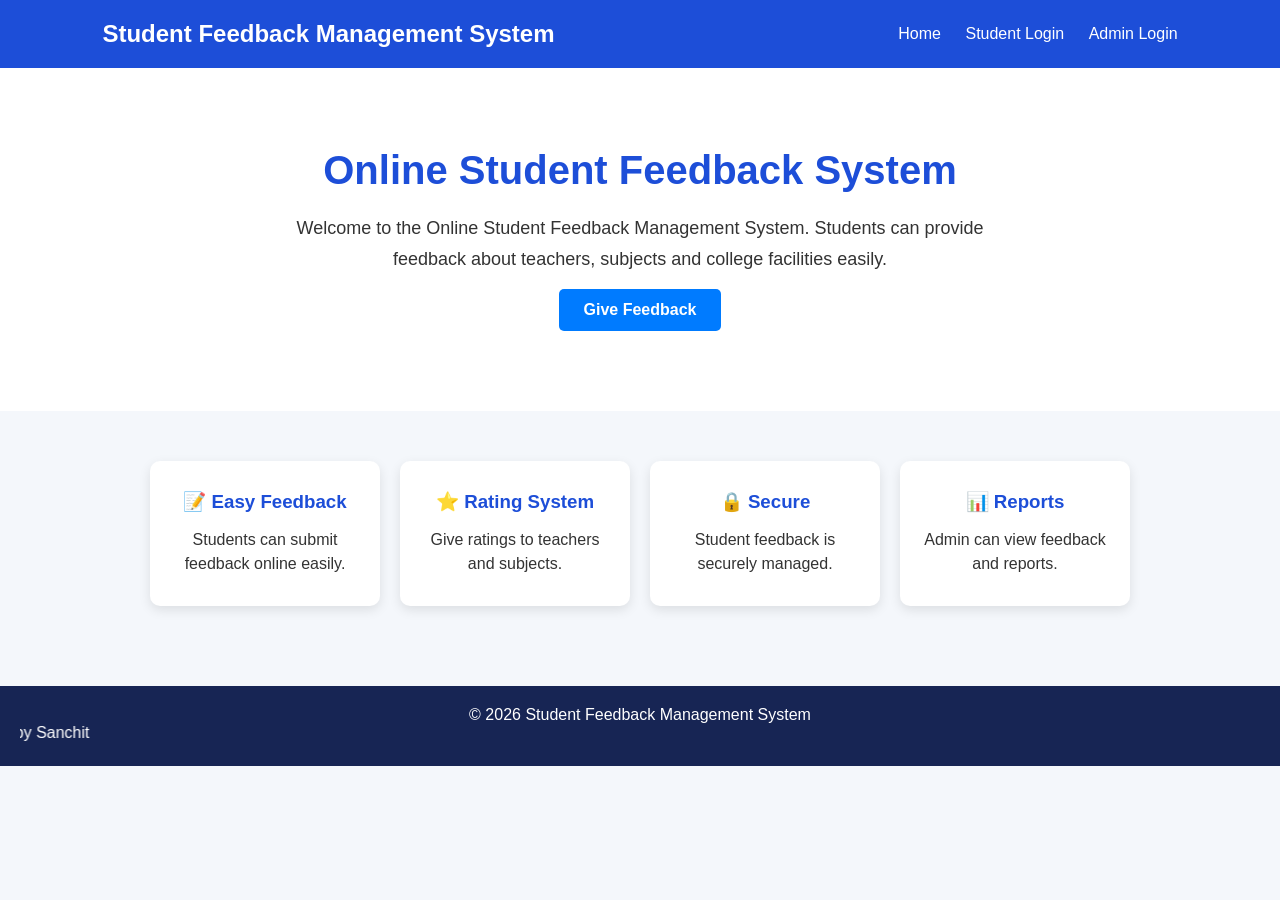
<file: index.html>
<!DOCTYPE html>
<html lang="en">
<head>
    <meta charset="UTF-8">
    <meta name="viewport" content="width=device-width, initial-scale=1.0">

    <title>Student Feedback Management System</title>

    <link rel="stylesheet" href="styl.css">
</head>

<body>

    <header>
        <h1>Student Feedback Management System</h1>

        <nav>
            <a href="index.html">Home</a>
            <a href="student-login.html">Student Login</a>
            <a href="admin.html">Admin Login</a>
        </nav>
    </header>

    <section class="hero">

        <h2>Online Student Feedback System</h2>

        <p>
            Welcome to the Online Student Feedback Management System.
            Students can provide feedback about teachers, subjects and
            college facilities easily.
        </p>

        <a href="feedback.html" class="btn">Give Feedback</a>

    </section>

    <section class="features">

        <div class="card">
            <h3>📝 Easy Feedback</h3>
            <p>Students can submit feedback online easily.</p>
        </div>

        <div class="card">
            <h3>⭐ Rating System</h3>
            <p>Give ratings to teachers and subjects.</p>
        </div>

        <div class="card">
            <h3>🔒 Secure</h3>
            <p>Student feedback is securely managed.</p>
        </div>

        <div class="card">
            <h3>📊 Reports</h3>
            <p>Admin can view feedback and reports.</p>
        </div>

    </section>

        <footer>
    <p>© 2026 Student Feedback Management System</p>

    <marquee direction="right">
        Website Created by Sanchit
    </marquee>
</footer>

</body>
</html>
</file>
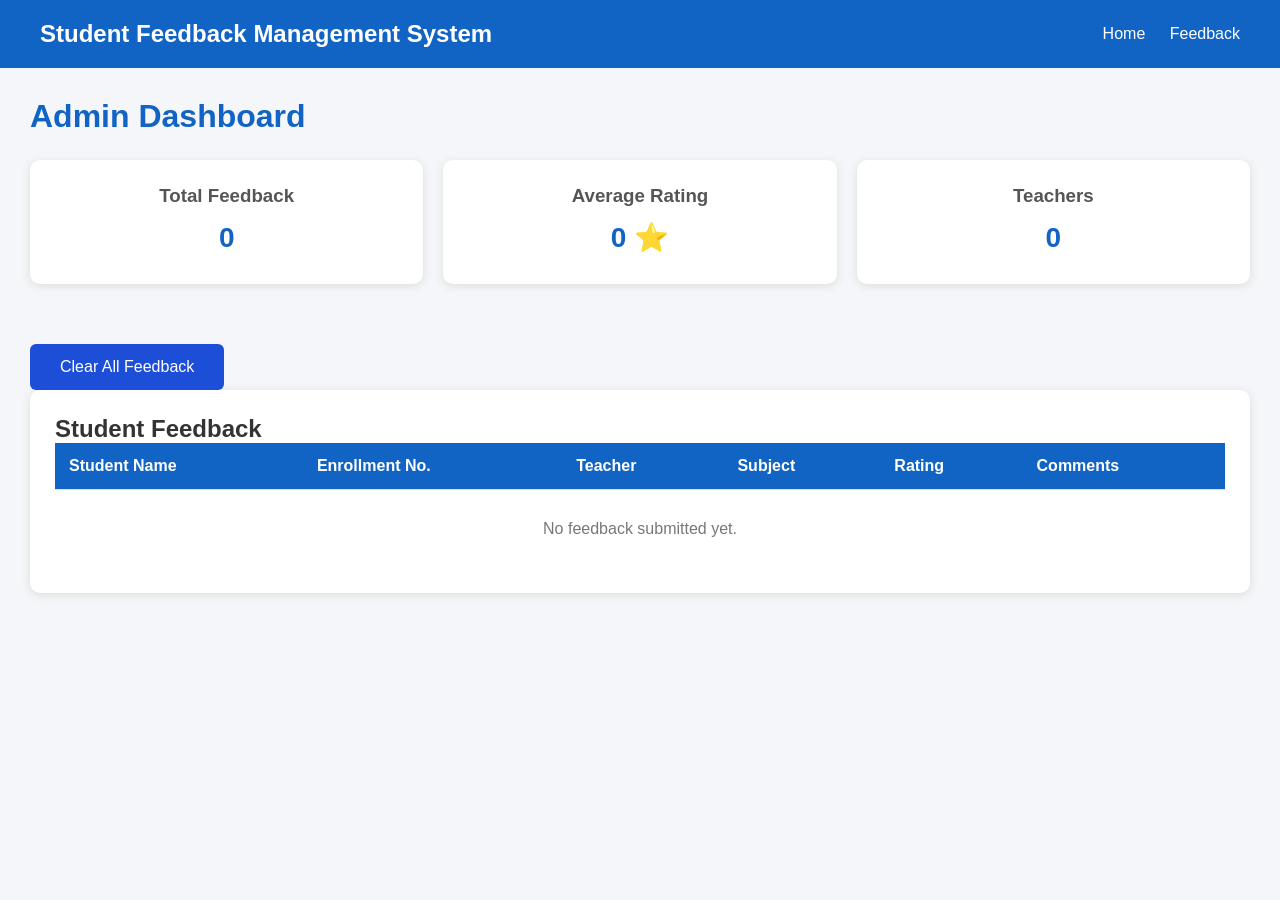
<file: admin.html>
<!DOCTYPE html>
<html lang="en">
<head>
    <meta charset="UTF-8">
    <meta name="viewport" content="width=device-width, initial-scale=1.0">

    <title>Admin Dashboard - Student Feedback</title>

    <link rel="stylesheet" href="styl.css">

    <style>
        body {
            margin: 0;
            font-family: Arial, sans-serif;
            background: #f4f6f9;
        }

        .header {
            background: #1264c4;
            color: white;
            padding: 20px 40px;
            display: flex;
            justify-content: space-between;
            align-items: center;
        }

        .header h2 {
            margin: 0;
        }

        .header a {
            color: white;
            text-decoration: none;
            margin-left: 20px;
        }

        .container {
            padding: 30px;
        }

        .title {
            color: #1264c4;
            margin-bottom: 25px;
        }

        .cards {
            display: flex;
            gap: 20px;
            margin-bottom: 30px;
        }

        .card {
            background: white;
            padding: 25px;
            border-radius: 10px;
            flex: 1;
            box-shadow: 0 2px 10px #ddd;
        }

        .card h3 {
            margin: 0;
            color: #555;
        }

        .card p {
            font-size: 28px;
            font-weight: bold;
            color: #1264c4;
            margin: 10px 0 0;
        }

        .table-box {
            background: white;
            padding: 25px;
            border-radius: 10px;
            box-shadow: 0 2px 10px #ddd;
            overflow-x: auto;
        }

        table {
            width: 100%;
            border-collapse: collapse;
        }

        th, td {
            padding: 14px;
            border-bottom: 1px solid #ddd;
            text-align: left;
        }

        th {
            background: #1264c4;
            color: white;
        }

        .rating {
            color: #f5a623;
            font-size: 18px;
        }

        .no-data {
            text-align: center;
            color: #777;
            padding: 30px;
        }

        @media(max-width: 700px) {
            .cards {
                flex-direction: column;
            }

            .header {
                padding: 15px;
            }

            .container {
                padding: 15px;
            }
        }
    </style>
</head>

<body>

    <div class="header">

        <h2>Student Feedback Management System</h2>

        <div>
            <a href="index.html">Home</a>
            <a href="feedback.html">Feedback</a>
        </div>

    </div>

    <div class="container">

        <h1 class="title">Admin Dashboard</h1>

        <div class="cards">

            <div class="card">
                <h3>Total Feedback</h3>
                <p id="totalFeedback">0</p>
            </div>

            <div class="card">
                <h3>Average Rating</h3>
                <p id="averageRating">0 ⭐</p>
            </div>

            <div class="card">
                <h3>Teachers</h3>
                <p id="totalTeachers">0</p>
            </div>

        </div>
        <button onclick="clearFeedback()" class="clear-btn">
    Clear All Feedback
</button>

        <div class="table-box">

            <h2>Student Feedback</h2>

            <table>

                <thead>
                    <tr>
                        <th>Student Name</th>
                        <th>Enrollment No.</th>
                        <th>Teacher</th>
                        <th>Subject</th>
                        <th>Rating</th>
                        <th>Comments</th>
                    </tr>
                </thead>

                <tbody id="feedbackTable">
                </tbody>

            </table>

            <div id="noData" class="no-data">
                No feedback submitted yet.
            </div>

        </div>

    </div>

    <script>

        let feedbacks =
            JSON.parse(localStorage.getItem("feedbacks")) || [];

        document.getElementById("totalFeedback").innerText =
            feedbacks.length;

        if (feedbacks.length > 0) {

            let totalRating = 0;

            let teachers = new Set();

            feedbacks.forEach(function(feedback) {

                totalRating += Number(feedback.rating);

                teachers.add(feedback.teacher);

                let row = document.createElement("tr");

                row.innerHTML = `
                    <td>${feedback.studentName}</td>

                    <td>${feedback.enrollmentNumber}</td>

                    <td>${feedback.teacher}</td>

                    <td>${feedback.subject}</td>

                    <td class="rating">
                        ${"⭐".repeat(Number(feedback.rating))}
                    </td>

                    <td>${feedback.comments}</td>
                `;

                document.getElementById("feedbackTable")
                    .appendChild(row);

            });

            let average =
                totalRating / feedbacks.length;

            document.getElementById("averageRating")
                .innerText = average.toFixed(1) + " ⭐";

            document.getElementById("totalTeachers")
                .innerText = teachers.size;

            document.getElementById("noData")
                .style.display = "none";
        }
        function clearFeedback() {

    if (confirm("Are you sure you want to delete all feedback?")) {

        localStorage.removeItem("feedbacks");

        alert("All feedback deleted successfully!");

        location.reload();
    }
}
        </script>

</body>
</html>
</file>
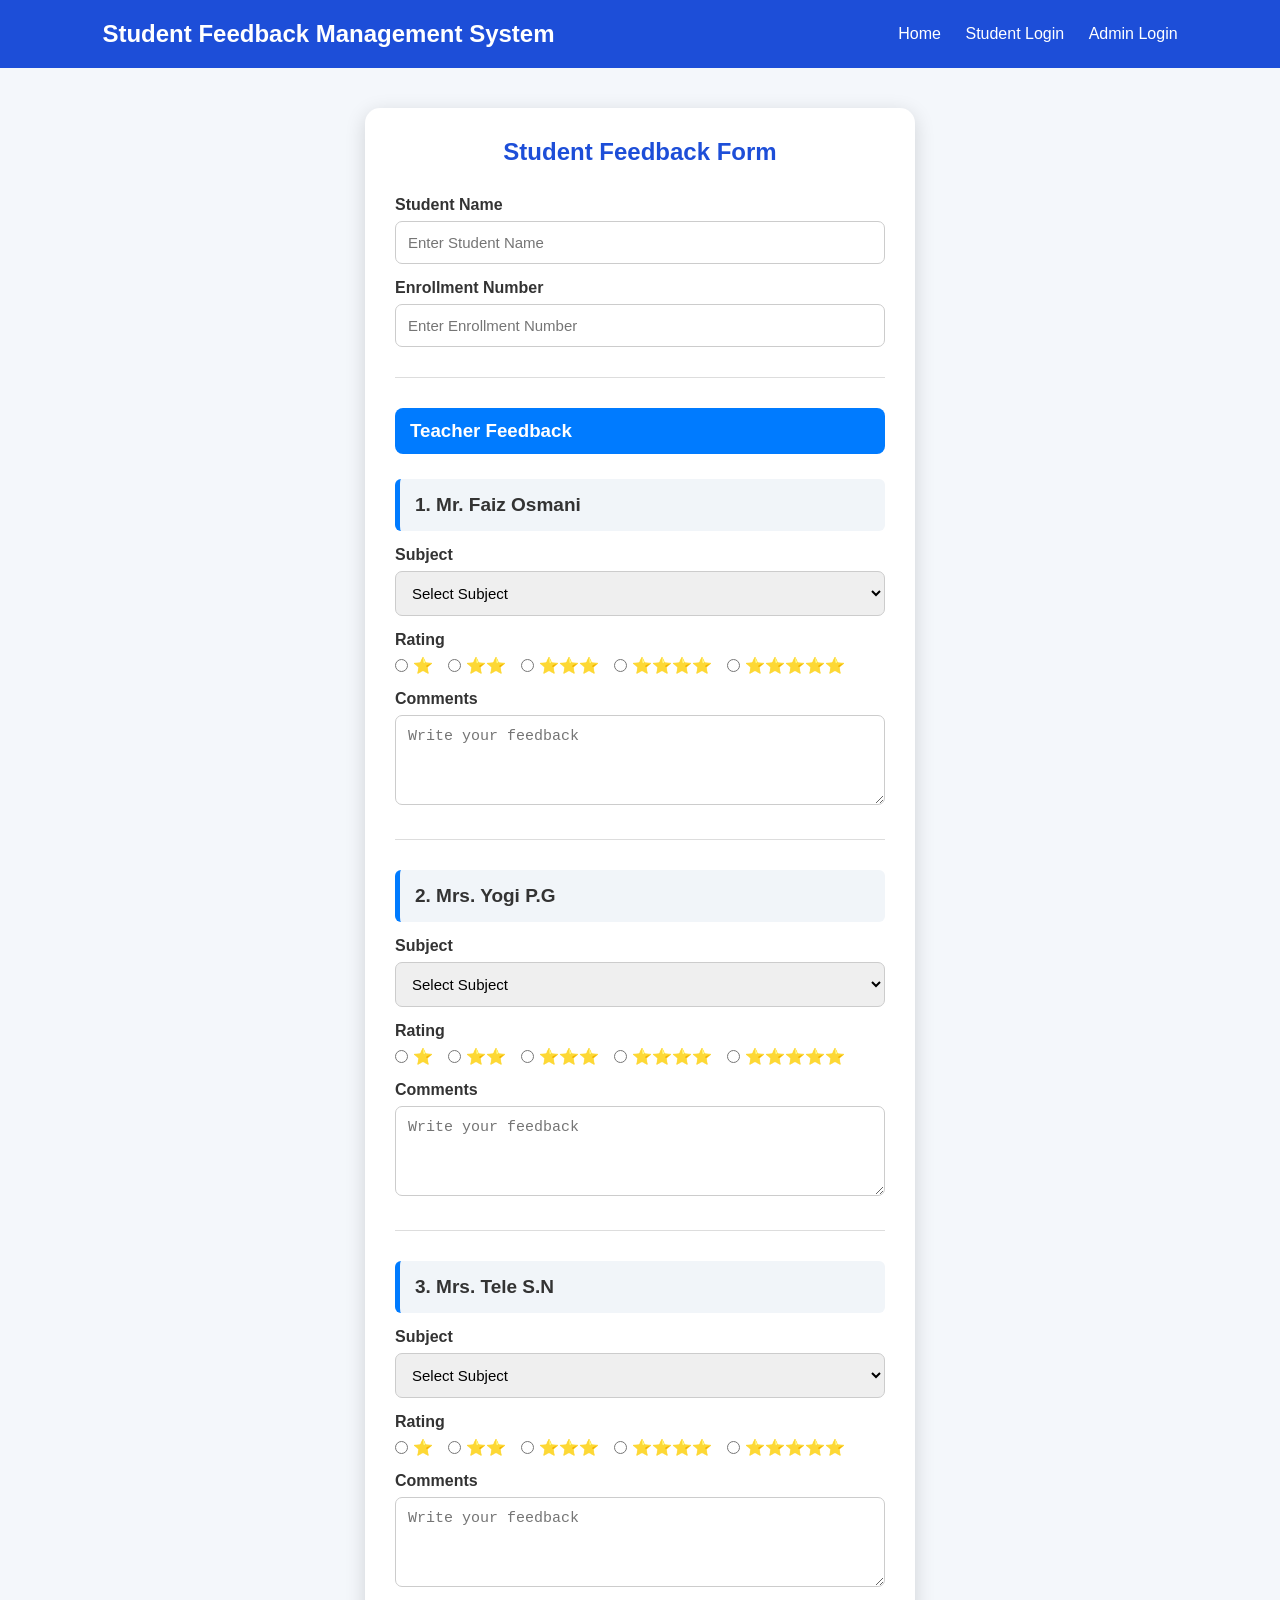
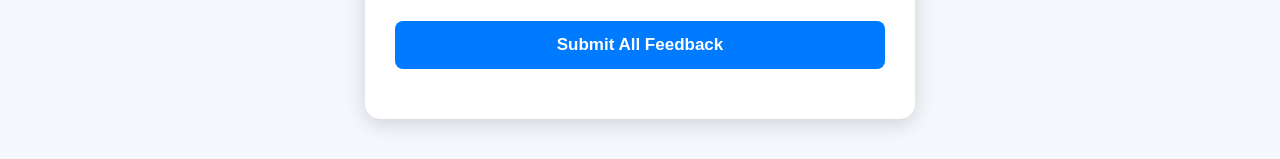
<file: feedback.html>
<!DOCTYPE html>
<html lang="en">
<head>
    <meta charset="UTF-8">
    <meta name="viewport" content="width=device-width, initial-scale=1.0">

    <title>Student Feedback</title>

    <link rel="stylesheet" href="styl.css">
</head>

<body>

<header>
    <h1>Student Feedback Management System</h1>

    <nav>
        <a href="index.html">Home</a>
        <a href="student-login.html">Student Login</a>
        <a href="admin.html">Admin Login</a>
    </nav>
</header>


<div class="feedback-container">

    <div class="feedback-box">

        <h2>Student Feedback Form</h2>

        <form id="feedbackForm">

            <!-- Student Information -->

            <label>Student Name</label>
            <input type="text"
                   id="studentName"
                   placeholder="Enter Student Name"
                   required>

            <label>Enrollment Number</label>
            <input type="text"
                   id="enrollmentNumber"
                   placeholder="Enter Enrollment Number"
                   required>


            <hr>

            <h3>Teacher Feedback</h3>


            <!-- Teacher 1 -->

            <h4>1. Mr. Faiz Osmani</h4>

            <label>Subject</label>
            <select id="subject1" required>
                <option value="">Select Subject</option>
                <option>Operating System</option>
                <option>Software Engineering</option>
                <option>Advance Computer Network</option>
            </select>

            <label>Rating</label>

            <div class="rating">
                <label>
                    <input type="radio" name="rating1" value="1" required> ⭐
                </label>

                <label>
                    <input type="radio" name="rating1" value="2"> ⭐⭐
                </label>

                <label>
                    <input type="radio" name="rating1" value="3"> ⭐⭐⭐
                </label>

                <label>
                    <input type="radio" name="rating1" value="4"> ⭐⭐⭐⭐
                </label>

                <label>
                    <input type="radio" name="rating1" value="5"> ⭐⭐⭐⭐⭐
                </label>
            </div>

            <label>Comments</label>
            <textarea id="comment1"
                      placeholder="Write your feedback"></textarea>


            <hr>


            <!-- Teacher 2 -->

            <h4>2. Mrs. Yogi P.G</h4>

            <label>Subject</label>
            <select id="subject2" required>
                <option value="">Select Subject</option>
                <option>Operating System</option>
                <option>Software Engineering</option>
                <option>Advance Computer Network</option>
            </select>

            <label>Rating</label>

            <div class="rating">
                <label>
                    <input type="radio" name="rating2" value="1" required> ⭐
                </label>

                <label>
                    <input type="radio" name="rating2" value="2"> ⭐⭐
                </label>

                <label>
                    <input type="radio" name="rating2" value="3"> ⭐⭐⭐
                </label>

                <label>
                    <input type="radio" name="rating2" value="4"> ⭐⭐⭐⭐
                </label>

                <label>
                    <input type="radio" name="rating2" value="5"> ⭐⭐⭐⭐⭐
                </label>
            </div>

            <label>Comments</label>
            <textarea id="comment2"
                      placeholder="Write your feedback"></textarea>


            <hr>


            <!-- Teacher 3 -->

            <h4>3. Mrs. Tele S.N</h4>

            <label>Subject</label>
            <select id="subject3" required>
                <option value="">Select Subject</option>
                <option>Operating System</option>
                <option>Software Engineering</option>
                <option>Advance Computer Network</option>
            </select>

            <label>Rating</label>

            <div class="rating">
                <label>
                    <input type="radio" name="rating3" value="1" required> ⭐
                </label>

                <label>
                    <input type="radio" name="rating3" value="2"> ⭐⭐
                </label>

                <label>
                    <input type="radio" name="rating3" value="3"> ⭐⭐⭐
                </label>

                <label>
                    <input type="radio" name="rating3" value="4"> ⭐⭐⭐⭐
                </label>

                <label>
                    <input type="radio" name="rating3" value="5"> ⭐⭐⭐⭐⭐
                </label>
            </div>

            <label>Comments</label>
            <textarea id="comment3"
                      placeholder="Write your feedback"></textarea>


            <br>

            <button type="submit">
                Submit All Feedback
            </button>

        </form>

        <p id="successMessage"></p>

    </div>

</div>


<script>

document.getElementById("feedbackForm").addEventListener("submit", function(event) {

    event.preventDefault();

    const studentName =
        document.getElementById("studentName").value;

    const enrollmentNumber =
        document.getElementById("enrollmentNumber").value;


    const teachers = [
        {
            teacher: "Mr. Faiz Osmani",
            subject: document.getElementById("subject1").value,
            rating: document.querySelector('input[name="rating1"]:checked').value,
            comments: document.getElementById("comment1").value
        },

        {
            teacher: "Mrs. Yogi P.G",
            subject: document.getElementById("subject2").value,
            rating: document.querySelector('input[name="rating2"]:checked').value,
            comments: document.getElementById("comment2").value
        },

        {
            teacher: "Mrs. Tele S.N",
            subject: document.getElementById("subject3").value,
            rating: document.querySelector('input[name="rating3"]:checked').value,
            comments: document.getElementById("comment3").value
        }
    ];


    let feedbacks =
        JSON.parse(localStorage.getItem("feedbacks")) || [];


    teachers.forEach(function(item) {

        const feedback = {

            studentName: studentName,

            enrollmentNumber: enrollmentNumber,

            teacher: item.teacher,

            subject: item.subject,

            rating: item.rating,

            comments: item.comments

        };

        feedbacks.push(feedback);

    });


    localStorage.setItem(
        "feedbacks",
        JSON.stringify(feedbacks)
    );


    document.getElementById("successMessage").innerText =
        "✅ Feedback Successfully Submitted!";


    this.reset();

});

</script>

</body>
</html>
</file>
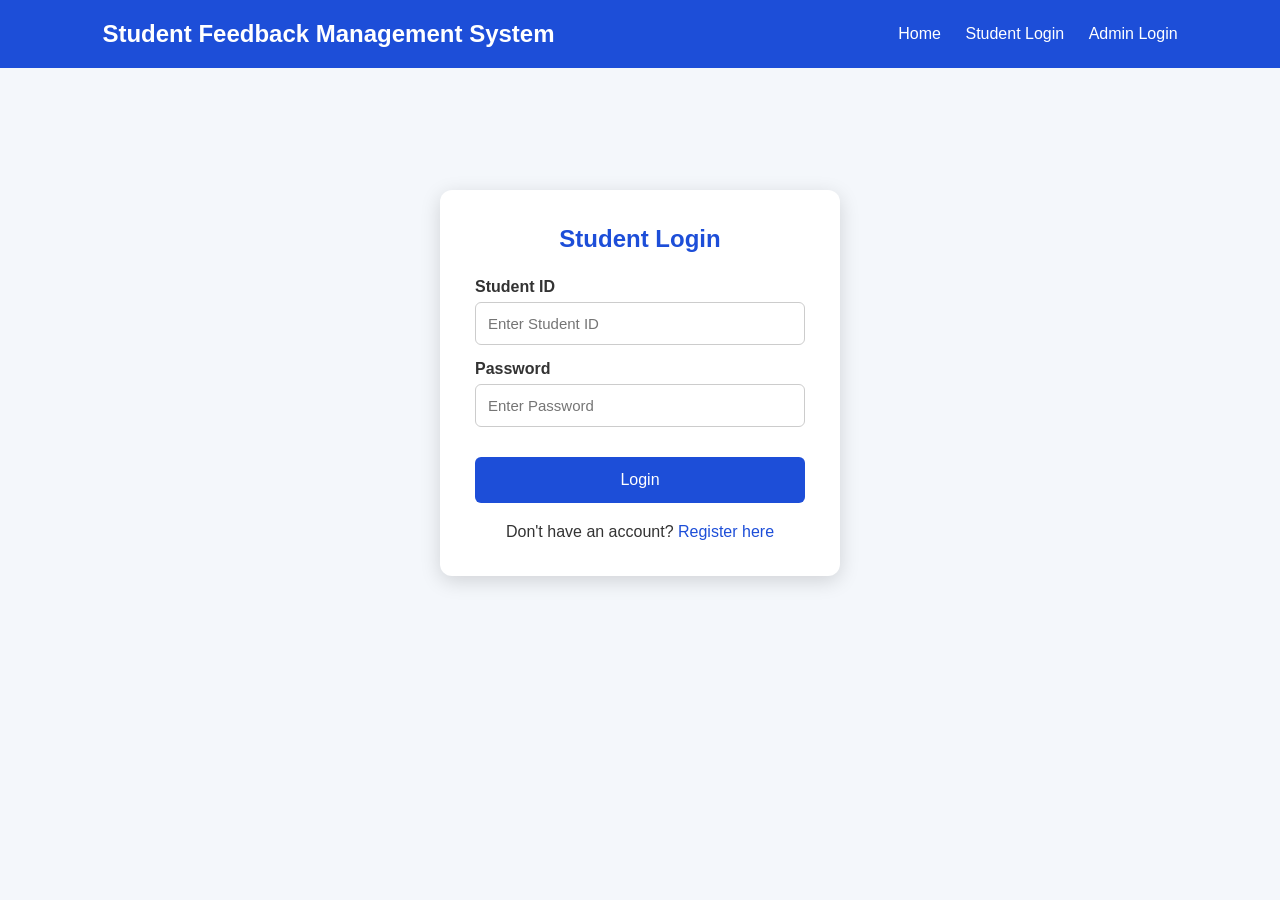
<file: student-login.html>
<!DOCTYPE html>
<html lang="en">
<head>
    <meta charset="UTF-8">
    <meta name="viewport" content="width=device-width, initial-scale=1.0">

    <title>Student Login</title>

    <link rel="stylesheet" href="styl.css">
</head>

<body>

    <header>
        <h1>Student Feedback Management System</h1>

        <nav>
            <a href="index.html">Home</a>
            <a href="student-login.html">Student Login</a>
            <a href="admin.html">Admin Login</a>
        </nav>
    </header>

    <div class="login-container">

        <div class="login-box">

            <h2>Student Login</h2>

            <form id="loginForm">

                <label>Student ID</label>
                <input
                    type="text"
                    id="studentId"
                    placeholder="Enter Student ID"
                    required>

                <label>Password</label>
                <input
                    type="password"
                    id="password"
                    placeholder="Enter Password"
                    required>

                <button type="submit">Login</button>

            </form>

            <p id="loginMessage"></p>

            <p>
                Don't have an account?
                <a href="#">Register here</a>
            </p>

        </div>

    </div>

    <script>
        document.getElementById("loginForm").addEventListener("submit", function(event) {

            event.preventDefault();

            const studentId =
                document.getElementById("studentId").value;

            const password =
                document.getElementById("password").value;

            if (studentId !== "" && password !== "") {

                localStorage.setItem("studentId", studentId);

                document.getElementById("loginMessage").innerText =
                    "✅ Login Successful!";

                setTimeout(function() {
                    window.location.href = "feedback.html";
                }, 1000);

            }

        });
    </script>

</body>
</html>
</file>
<file: styl.css>
* {
    margin: 0;
    padding: 0;
    box-sizing: border-box;
}

body {
    font-family: Arial, sans-serif;
    background: #f4f7fb;
    color: #333;
}

/* Header */
header {
    background: #1d4ed8;
    color: white;
    padding: 20px 8%;
    display: flex;
    justify-content: space-between;
    align-items: center;
}

header h1 {
    font-size: 24px;
}

nav a {
    color: white;
    text-decoration: none;
    margin-left: 20px;
}

/* Hero Section */
.hero {
    text-align: center;
    padding: 80px 20px;
    background: white;
}

.hero h2 {
    font-size: 40px;
    color: #1d4ed8;
    margin-bottom: 20px;
}

.hero p {
    max-width: 700px;
    margin: auto;
    line-height: 1.7;
    font-size: 18px;
}

button {
    margin-top: 30px;
    padding: 14px 30px;
    border: none;
    border-radius: 6px;
    background: #1d4ed8;
    color: white;
    font-size: 16px;
    cursor: pointer;
}

/* Features */
.features {
    display: flex;
    justify-content: center;
    gap: 20px;
    padding: 50px 8%;
    flex-wrap: wrap;
}

.card {
    background: white;
    width: 230px;
    padding: 30px 20px;
    text-align: center;
    border-radius: 10px;
    box-shadow: 0 4px 12px rgba(0, 0, 0, 0.1);
}

.card h3 {
    margin-bottom: 15px;
    color: #1d4ed8;
}

.card p {
    line-height: 1.5;
}

/* Footer */
footer {
    text-align: center;
    background: #172554;
    color: white;
    padding: 20px;
    margin-top: 30px;
}
/* Student Login */

.login-container {
    min-height: 70vh;
    display: flex;
    justify-content: center;
    align-items: center;
}

.login-box {
    width: 400px;
    background: white;
    padding: 35px;
    border-radius: 12px;
    box-shadow: 0 5px 20px rgba(0,0,0,0.15);
}

.login-box h2 {
    text-align: center;
    color: #1d4ed8;
    margin-bottom: 25px;
}

.login-box label {
    display: block;
    margin-top: 15px;
    margin-bottom: 6px;
    font-weight: bold;
}

.login-box input {
    width: 100%;
    padding: 12px;
    border: 1px solid #ccc;
    border-radius: 6px;
    font-size: 15px;
}

.login-box button {
    width: 100%;
}

.login-box p {
    text-align: center;
    margin-top: 20px;
}

.login-box a {
    color: #1d4ed8;
    text-decoration: none;
} 
/* Feedback Form */

.feedback-container {
    min-height: 80vh;
    display: flex;
    justify-content: center;
    align-items: center;
    padding: 40px 20px;
}

.feedback-box {
    width: 550px;
    background: white;
    padding: 35px;
    border-radius: 12px;
    box-shadow: 0 5px 20px rgba(0,0,0,0.15);
}

.feedback-box h2 {
    text-align: center;
    color: #1d4ed8;
    margin-bottom: 25px;
}

.feedback-box label {
    display: block;
    margin-top: 15px;
    margin-bottom: 6px;
    font-weight: bold;
}

.feedback-box input[type="text"],
.feedback-box select,
.feedback-box textarea {
    width: 100%;
    padding: 12px;
    border: 1px solid #ccc;
    border-radius: 6px;
    font-size: 15px;
}

.rating {
    display: flex;
    gap: 12px;
    flex-wrap: wrap;
}

.rating label {
    margin-top: 5px;
    font-weight: normal;
}

.feedback-box button {
    width: 100%;
}

#successMessage {
    text-align: center;
    color: green;
    font-weight: bold;
    margin-top: 20px;
}
.btn {
    display: inline-block;
    background: #007bff;
    color: white;
    padding: 12px 25px;
    border-radius: 5px;
    text-decoration: none;
    font-size: 16px;
    font-weight: bold;
    margin-top: 15px;
}

.btn:hover {
    background: #0056b3;
}
/* Feedback Page Design */

.feedback-container {
    padding: 40px 20px;
}

.feedback-box {
    max-width: 850px;
    margin: auto;
    background: white;
    padding: 30px;
    border-radius: 15px;
    box-shadow: 0 5px 20px rgba(0,0,0,0.15);
}

.feedback-box h2 {
    text-align: center;
    margin-bottom: 30px;
}

.feedback-box h3 {
    background: #007bff;
    color: white;
    padding: 12px 15px;
    border-radius: 8px;
    margin-top: 25px;
}

.feedback-box h4 {
    background: #f1f5f9;
    padding: 15px;
    border-left: 5px solid #007bff;
    border-radius: 6px;
    margin-top: 25px;
    font-size: 19px;
}

.feedback-box label {
    display: block;
    margin-top: 15px;
    margin-bottom: 7px;
    font-weight: bold;
}

.feedback-box input[type="text"],
.feedback-box select,
.feedback-box textarea {
    width: 100%;
    box-sizing: border-box;
    padding: 12px;
    border: 1px solid #ccc;
    border-radius: 7px;
    font-size: 15px;
}

.feedback-box textarea {
    height: 90px;
    resize: vertical;
}

.rating {
    display: flex;
    align-items: center;
    gap: 15px;
    flex-wrap: wrap;
    margin-bottom: 10px;
}

.rating label {
    display: flex;
    align-items: center;
    gap: 5px;
    margin: 0;
    font-weight: normal;
}

.feedback-box hr {
    border: none;
    border-top: 1px solid #ddd;
    margin: 30px 0;
}

.feedback-box button {
    display: block;
    width: 100%;
    margin-top: 30px;
    padding: 14px;
    background: #007bff;
    color: white;
    border: none;
    border-radius: 8px;
    font-size: 17px;
    font-weight: bold;
    cursor: pointer;
}

.feedback-box button:hover {
    background: #0056b3;
}

#successMessage {
    text-align: center;
    color: green;
    font-weight: bold;
    margin-top: 20px;
}
</file>
